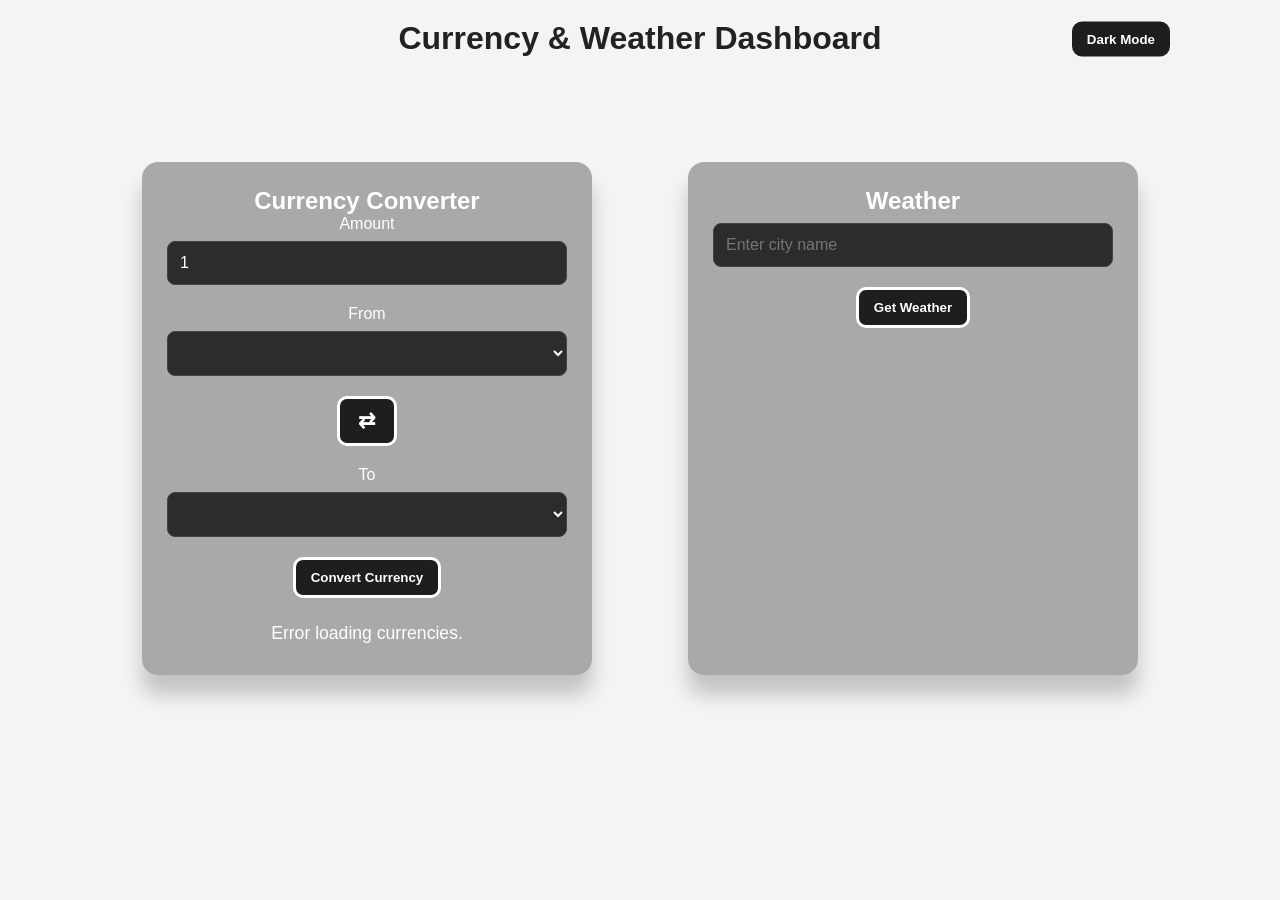
<file: index.html>
<!doctype html>
<html lang="en">
  <head>
    <!-- Meta information for character encoding and responsive design -->
    <meta charset="UTF-8" />
    <meta name="viewport" content="width=device-width, initial-scale=1.0" />

    <!-- Page title shown in browser tab -->
    <title>Global Currency & Weather Dashboard</title>

    <!-- Link to external CSS stylesheet -->
    <link rel="stylesheet" href="style.css" />
  </head>

  <body class="light-mode">
    <!-- Main container that wraps the entire dashboard -->
    <div class="container">
      <!-- ================= HEADER SECTION ================= -->
      <header>
        <!-- Main page heading -->
        <h1>Currency & Weather Dashboard</h1>

        <!-- Button to toggle between light and dark mode -->
        <button id="theme-toggle">Dark Mode</button>
      </header>

      <!-- ================= MAIN CONTENT AREA ================= -->
      <main>
        <!-- ================= CURRENCY CONVERTER SECTION ================= -->
        <section class="card currency-card">
          <h2>Currency Converter</h2>

          <!-- Input for entering the amount to convert -->
          <div class="form-group">
            <label for="amount">Amount</label>

            <input
              type="number"
              id="amount"
              placeholder="Enter amount"
              value="1"
            />
          </div>

          <!-- Currency selection dropdowns and swap button -->
          <div class="currency-selectors">
            <!-- From currency dropdown -->
            <div>
              <label for="from-currency">From</label>
              <select id="from-currency"></select>
            </div>

            <!-- Button to swap "from" and "to" currencies -->
            <button id="swap-btn">⇄</button>

            <!-- To currency dropdown -->
            <div>
              <label for="to-currency">To</label>
              <select id="to-currency"></select>
            </div>
          </div>

          <!-- Button to trigger currency conversion -->
          <button id="convert-btn">Convert Currency</button>

          <!-- Area where conversion result will be displayed -->
          <div id="result">Conversion result appears here</div>
        </section>

        <!-- ================= WEATHER SECTION ================= -->
        <section class="card weather-card">
          <h2>Weather</h2>

          <!-- Input and button for searching weather by city -->
          <div class="form-group">
            <input type="text" id="city-input" placeholder="Enter city name" />
            <button id="weather-btn">Get Weather</button>
          </div>

          <!-- Weather results will be displayed here -->
          <div id="weather-result"></div>
        </section>
      </main>
    </div>

    <!-- Link to external JavaScript file -->
    <script src="script.js"></script>
  </body>
</html>
</file>
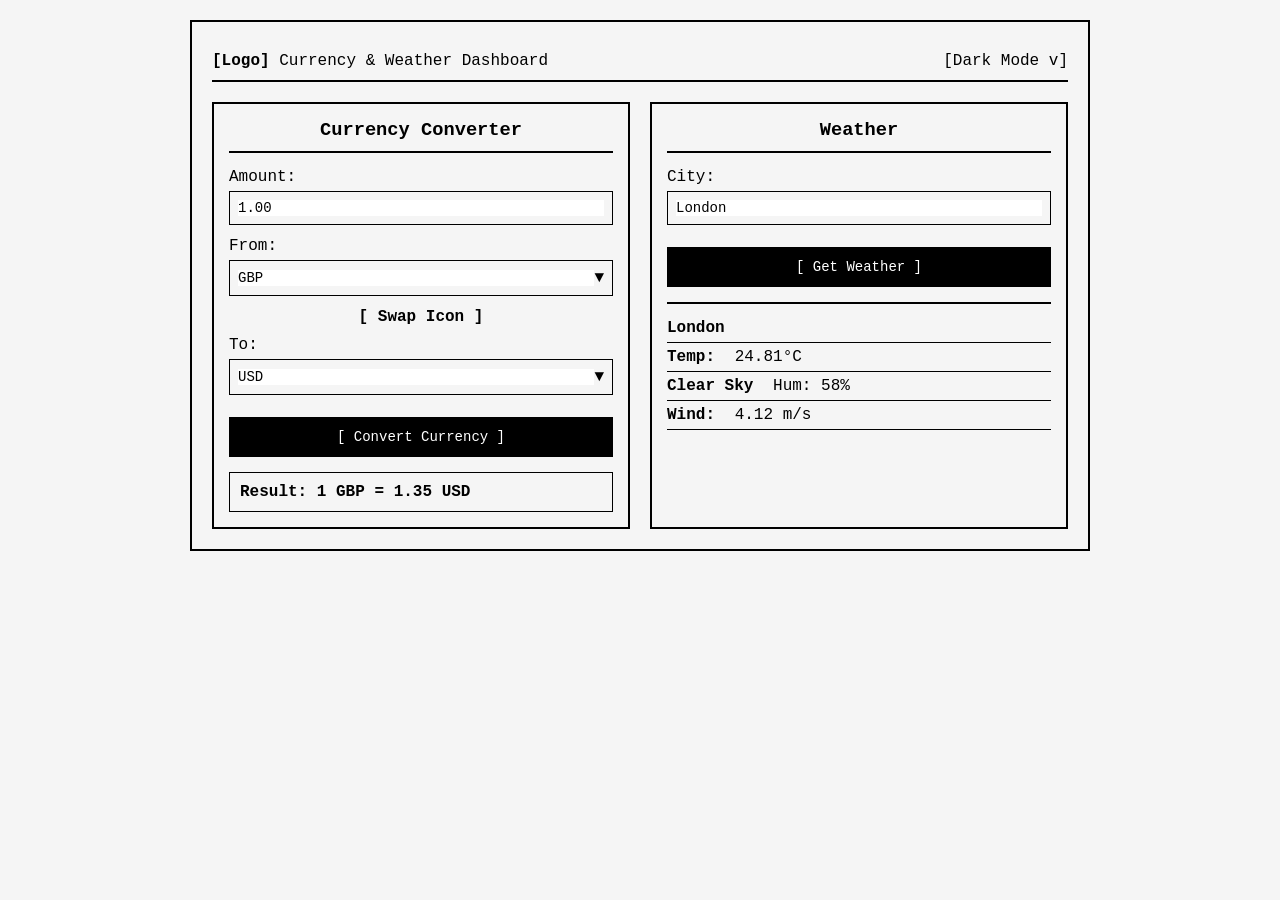
<file: wireframe/dt-wireframe.html>
<!doctype html>
<html lang="en">
  <head>
    <meta charset="UTF-8" />
    <meta name="viewport" content="width=device-width, initial-scale=1.0" />
    <title>Currency & Weather Dashboard</title>
    <style>
      * {
        margin: 0;
        padding: 0;
        box-sizing: border-box;
      }

      body {
        font-family: "Courier New", monospace;
        padding: 20px;
        background-color: #f5f5f5;
      }

      .dashboard {
        border: 2px solid #000;
        padding: 20px;
        max-width: 900px;
        margin: 0 auto;
      }

      .header {
        display: flex;
        justify-content: space-between;
        padding: 10px 0;
        margin-bottom: 20px;
        border-bottom: 2px solid #000;
      }

      .container {
        display: flex;
        gap: 20px;
      }

      .panel {
        flex: 1;
        border: 2px solid #000;
        padding: 15px;
      }

      .panel h3 {
        text-align: center;
        margin-bottom: 15px;
        padding-bottom: 10px;
        border-bottom: 2px solid #000;
      }

      .form-group {
        margin-bottom: 12px;
      }

      .form-group label {
        display: block;
        margin-bottom: 5px;
      }

      .input-wrapper {
        border: 1px solid #000;
        padding: 8px;
        display: flex;
        align-items: center;
        justify-content: space-between;
      }

      .input-wrapper input {
        border: none;
        font-family: inherit;
        font-size: 14px;
        width: 100%;
      }

      .swap-icon {
        text-align: center;
        font-weight: bold;
        margin: 10px 0;
        cursor: pointer;
      }

      .button {
        background-color: #000;
        color: #fff;
        border: 2px solid #000;
        padding: 10px 15px;
        cursor: pointer;
        font-family: inherit;
        font-size: 14px;
        width: 100%;
        margin-top: 10px;
      }

      .result {
        margin-top: 15px;
        padding: 10px;
        border: 1px solid #000;
        font-weight: bold;
      }

      .weather-info {
        margin-top: 15px;
        border-top: 2px solid #000;
        padding-top: 10px;
      }

      .weather-detail {
        padding: 5px 0;
        border-bottom: 1px solid #000;
      }

      .weather-label {
        font-weight: bold;
      }

      .weather-value {
        margin-left: 10px;
      }
    </style>
  </head>
  <body>
    <div class="dashboard">
      <div class="header">
        <div><strong>[Logo]</strong> Currency & Weather Dashboard</div>
        <div>[Dark Mode v]</div>
      </div>

      <div class="container">
        <!-- Currency Converter Panel -->
        <div class="panel">
          <h3>Currency Converter</h3>

          <div class="form-group">
            <label>Amount:</label>
            <div class="input-wrapper">
              <input type="number" value="1.00" step="0.01" />
            </div>
          </div>

          <div class="form-group">
            <label>From:</label>
            <div class="input-wrapper">
              <input type="text" value="GBP" readonly />
              <span>▼</span>
            </div>
          </div>

          <div class="swap-icon">[ Swap Icon ]</div>

          <div class="form-group">
            <label>To:</label>
            <div class="input-wrapper">
              <input type="text" value="USD" readonly />
              <span>▼</span>
            </div>
          </div>

          <button class="button">[ Convert Currency ]</button>

          <div class="result">Result: 1 GBP = 1.35 USD</div>
        </div>

        <!-- Weather Panel -->
        <div class="panel">
          <h3>Weather</h3>

          <div class="form-group">
            <label>City:</label>
            <div class="input-wrapper">
              <input type="text" value="London" />
            </div>
          </div>

          <button class="button">[ Get Weather ]</button>

          <div class="weather-info">
            <div class="weather-detail">
              <span class="weather-label">London</span>
            </div>
            <div class="weather-detail">
              <span class="weather-label">Temp:</span>
              <span class="weather-value">24.81°C</span>
            </div>
            <div class="weather-detail">
              <span class="weather-label">Clear Sky</span>
              <span class="weather-value">Hum: 58%</span>
            </div>
            <div class="weather-detail">
              <span class="weather-label">Wind:</span>
              <span class="weather-value">4.12 m/s</span>
            </div>
          </div>
        </div>
      </div>
    </div>
  </body>
</html>
</file>
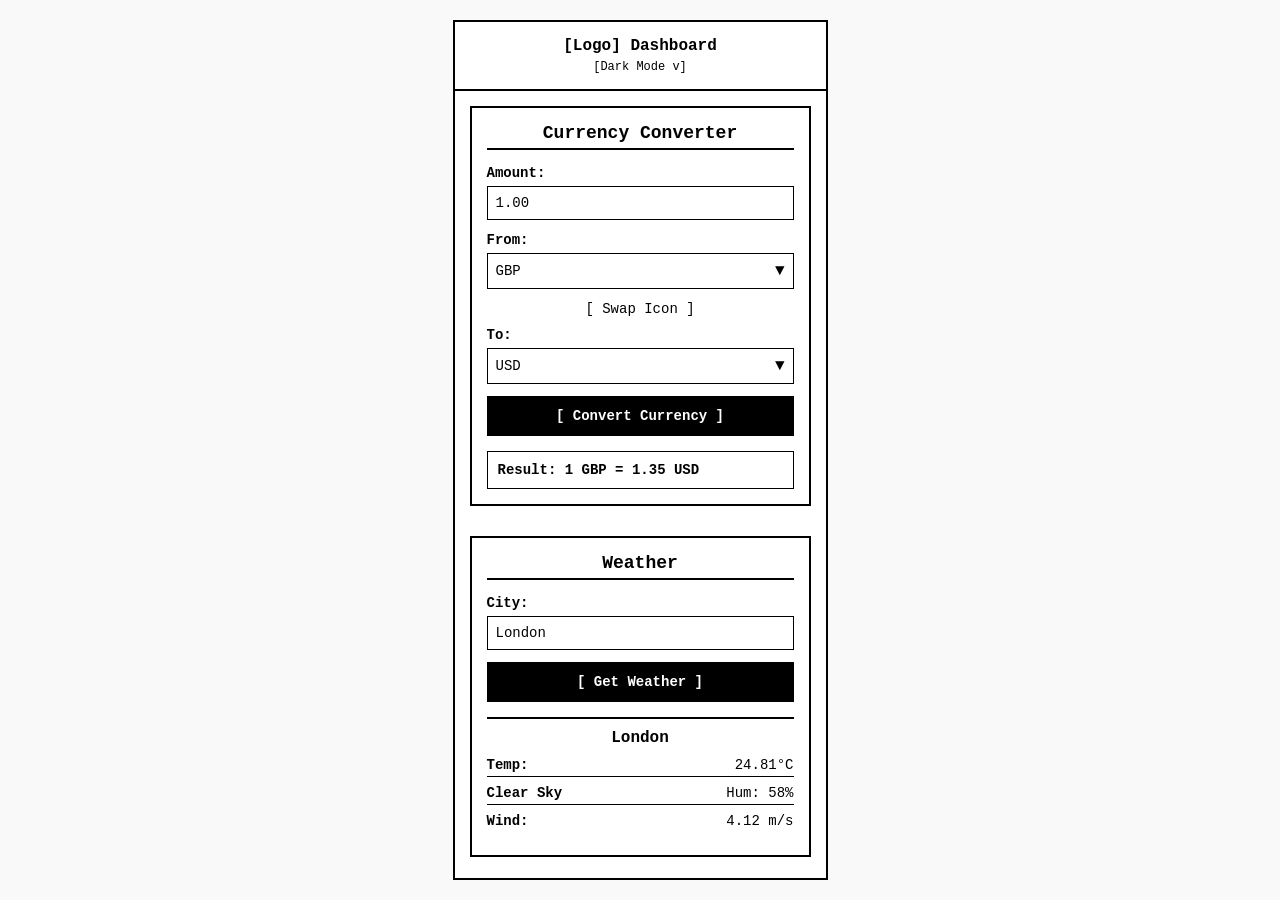
<file: wireframe/mobile-wireframe.html>
<!doctype html>
<html lang="en">
  <head>
    <meta charset="UTF-8" />
    <meta name="viewport" content="width=device-width, initial-scale=1.0" />
    <title>Mobile Currency & Weather Dashboard</title>
    <style>
      * {
        margin: 0;
        padding: 0;
        box-sizing: border-box;
      }

      body {
        font-family: "Courier New", Courier, monospace;
        background-color: #f9f9f9;
        display: flex;
        justify-content: center;
        padding: 20px;
        min-height: 100vh;
      }

      .mobile-container {
        width: 100%;
        max-width: 375px;
        background-color: #fff;
        border: 2px solid #000;
        overflow: hidden;
        display: flex;
        flex-direction: column;
      }

      /* Header Section - Centered */
      .header {
        padding: 15px;
        border-bottom: 2px solid #000;
        text-align: center;
      }

      .header-title {
        font-size: 16px;
        font-weight: bold;
        margin-bottom: 5px; /* Small space between title and toggle */
      }

      .header-toggle {
        font-size: 12px;
        font-weight: normal;
      }

      /* Card Container - Each card is a distinct box */
      .card {
        border: 2px solid #000;
        margin: 15px;
        padding: 15px;
        background-color: #fff;
      }

      .card-title {
        text-align: center;
        font-size: 18px;
        font-weight: bold;
        margin-bottom: 15px;
        border-bottom: 2px solid #000;
        padding-bottom: 5px;
      }

      .form-group {
        margin-bottom: 12px;
      }

      .label {
        display: block;
        margin-bottom: 5px;
        font-weight: bold;
        font-size: 14px;
      }

      .input-wrapper {
        border: 1px solid #000;
        padding: 8px;
        background-color: #fff;
        display: flex;
        align-items: center;
        justify-content: space-between;
      }

      .input-wrapper input {
        border: none;
        font-family: "Courier New", monospace;
        font-size: 14px;
        width: 100%;
        outline: none;
        background: transparent;
      }

      .input-wrapper select {
        border: none;
        font-family: "Courier New", monospace;
        font-size: 14px;
        width: 100%;
        outline: none;
        appearance: none;
        text-align: right;
        font-weight: bold;
        background: transparent;
      }

      .swap-icon {
        text-align: center;
        font-size: 14px;
        margin: 10px 0;
        cursor: pointer;
      }

      .button {
        background-color: #000;
        color: #fff;
        border: 2px solid #000;
        padding: 10px;
        width: 100%;
        font-family: "Courier New", monospace;
        font-size: 14px;
        font-weight: bold;
        cursor: pointer;
        text-align: center;
        margin-top: 5px;
      }

      .result {
        margin-top: 15px;
        padding: 10px;
        border: 1px solid #000;
        font-weight: bold;
        font-size: 14px;
        background-color: #fff;
      }

      .weather-info {
        margin-top: 15px;
        border-top: 2px solid #000;
        padding-top: 10px;
      }

      .weather-city {
        font-size: 16px;
        font-weight: bold;
        margin-bottom: 10px;
        text-align: center;
      }

      .weather-detail {
        display: flex;
        justify-content: space-between;
        margin-bottom: 8px;
        font-size: 14px;
        border-bottom: 1px solid #000;
        padding-bottom: 3px;
      }

      .weather-detail:last-child {
        border-bottom: none;
      }

      .weather-label {
        font-weight: bold;
      }

      .weather-value {
        margin-left: 10px;
      }
    </style>
  </head>
  <body>
    <div class="mobile-container">
      <!-- Header Section - Centered -->
      <div class="header">
        <div class="header-title">[Logo] Dashboard</div>
        <div class="header-toggle">[Dark Mode v]</div>
      </div>

      <!-- Currency Converter Card (Separated Box) -->
      <div class="card">
        <div class="card-title">Currency Converter</div>

        <div class="form-group">
          <div class="label">Amount:</div>
          <div class="input-wrapper">
            <input type="number" value="1.00" step="0.01" />
          </div>
        </div>

        <div class="form-group">
          <div class="label">From:</div>
          <div class="input-wrapper">
            <input type="text" value="GBP" readonly />
            <span>▼</span>
          </div>
        </div>

        <div class="swap-icon">[ Swap Icon ]</div>

        <div class="form-group">
          <div class="label">To:</div>
          <div class="input-wrapper">
            <input type="text" value="USD" readonly />
            <span>▼</span>
          </div>
        </div>

        <div class="button">[ Convert Currency ]</div>

        <div class="result">Result: 1 GBP = 1.35 USD</div>
      </div>

      <!-- Weather Card (Separated Box) -->
      <div class="card" style="margin-bottom: 15px">
        <div class="card-title">Weather</div>

        <div class="form-group">
          <div class="label">City:</div>
          <div class="input-wrapper">
            <input type="text" value="London" />
          </div>
        </div>

        <div class="button">[ Get Weather ]</div>

        <div class="weather-info">
          <div class="weather-city">London</div>

          <div class="weather-detail">
            <span class="weather-label">Temp:</span>
            <span class="weather-value">24.81°C</span>
          </div>

          <div class="weather-detail">
            <span class="weather-label">Clear Sky</span>
            <span class="weather-value">Hum: 58%</span>
          </div>

          <div class="weather-detail">
            <span class="weather-label">Wind:</span>
            <span class="weather-value">4.12 m/s</span>
          </div>
        </div>
      </div>
    </div>
  </body>
</html>
</file>
<file: style.css>
/* =========================
   RESET STYLES
   Removes default browser spacing and ensures consistent box model
   ========================= */

* {
    margin: 0;
    padding: 0;
    box-sizing: border-box;
}

/* =========================
   BASE BODY STYLING
   Sets default font and enables smooth theme transitions
   ========================= */

body {
    font-family: Arial, sans-serif;
    min-height: 100vh;
    transition: all 0.3s ease;
}

/* =========================
   LIGHT MODE (DEFAULT THEME)
   Styling for light theme background and text
   ========================= */

body.light-mode {
    background-color: #f4f4f4;
    color: #222;
}

/* =========================
   DARK MODE THEME
   Styling for dark mode background and text
   ========================= */

body.dark-mode {
    background-color: darkgrey;
    color: #f5f5f5;
}

/* =========================
   MAIN LAYOUT CONTAINER
   Centers content and controls page width
   ========================= */

.container {
    width: 90%;
    max-width: 1100px;
    margin: auto;
    padding: 20px;
}

/* =========================
   HEADER SECTION
   Contains title and theme toggle button positioning
   ========================= */

header {
    position: relative;
    text-align: center;
    margin-bottom: 90px;
}

/* Main page title */
h1 {
    font-size: 2rem;
}

/* Theme toggle button positioning */
#theme-toggle {
    position: absolute;
    right: 0;
    top: 50%;
    transform: translateY(-50%);
}

/* =========================
   MAIN GRID LAYOUT
   Creates two-column layout for currency and weather cards
   ========================= */

main {
    display: grid;
    grid-template-columns: 1fr 1fr;
    gap: 2rem;
}

/* =========================
   CARD COMPONENTS
   Reusable UI blocks for currency and weather sections
   ========================= */

.card {
    padding: 25px;
    border-radius: 16px;
    width: 100%;
    max-width: 450px;
    margin: 15px auto;
    text-align: center;
    transition: all 0.3s ease;
}

/* =========================
   CARD STYLING - LIGHT MODE
   Dark cards used inside light theme
   ========================= */

body.light-mode .card {
    background: darkgrey;
    color: #ffffff;
    box-shadow: 0 20px 20px rgba(0,0,0,0.2);
}

/* =========================
   CARD STYLING - DARK MODE
   Light cards used inside dark theme
   ========================= */

body.dark-mode .card {
    background: #f2f2f2;
    color: #111111;
    box-shadow: 0 20px 20px rgba(0,0,0,0.3);
}

/* =========================
   ACTION BUTTONS (MAIN ACTIONS)
   Convert & Weather buttons styling
   ========================= */

#convert-btn,
#weather-btn {
    margin: 20px auto;
    display: block;
    border-style: solid;
}

/* =========================
   FORM STYLING
   Controls spacing for input groups
   ========================= */

.form-group {
    margin-bottom: 20px;
}

/* =========================
   INPUTS & SELECT DROPDOWNS
   Shared styling for form fields
   ========================= */

input,
select {
    width: 100%;
    padding: 12px;
    margin-top: 8px;
    border-radius: 8px;
    border: 1px solid #ccc;
    font-size: 1rem;
    outline: none;
}

/* =========================
   FORM FIELDS - DARK MODE
   Input styling for dark theme
   ========================= */

body.dark-mode input,
body.dark-mode select {
    background-color: #e0e0e0;
    color: #111;
}

/* =========================
   FORM FIELDS - LIGHT MODE
   Input styling for light theme
   ========================= */

body.light-mode input,
body.light-mode select {
    background-color: #2c2c2c;
    color: #fff;
    border: 1px solid #444;
}

/* =========================
   GENERAL BUTTON STYLING
   Base styles for all buttons
   ========================= */

button {
    padding: 10px 15px;
    border-radius: 10px;
    border: none;
    cursor: pointer;
    font-weight: bold;
    transition: all 0.3s ease;
}

/* =========================
   BUTTONS - LIGHT MODE
   Dark buttons for contrast in light theme
   ========================= */

body.light-mode button {
    background: #1e1e1e;
    color: #ffffff;
}

/* =========================
   BUTTONS - DARK MODE
   Light buttons for contrast in dark theme
   ========================= */

body.dark-mode button {
    background: #f2f2f2;
    color: #111111;
}

/* Button hover effect */
button:hover {
    opacity: 0.85;
}

/* =========================
   SWAP BUTTON (⇄)
   Special styling for currency swap action
   ========================= */

#swap-btn {
    margin: 20px auto;
    display: block;
    border-style: solid;
    width: 60px;
    height: 50px;
    font-size: 1.3rem;
}

/* =========================
   OUTPUT / RESULT DISPLAY
   Shows converted currency and weather data
   ========================= */

#result,
#weather-result {
    margin-top: 20px;
    font-size: 1.1rem;
    line-height: 1.8;
}

/* =========================
   RESPONSIVE DESIGN
   Adjusts layout for tablets and mobile screens
   ========================= */

@media (max-width: 900px) {

    main {
        grid-template-columns: 1fr;
    }

    .card {
        width: 100%;
        height: 100%;
        min-height: 420px;
    }

    #theme-toggle {
        position: static;
        margin: 30px;
    }

    #weather-result {
        min-height: 250px;
    }
}
</file>
